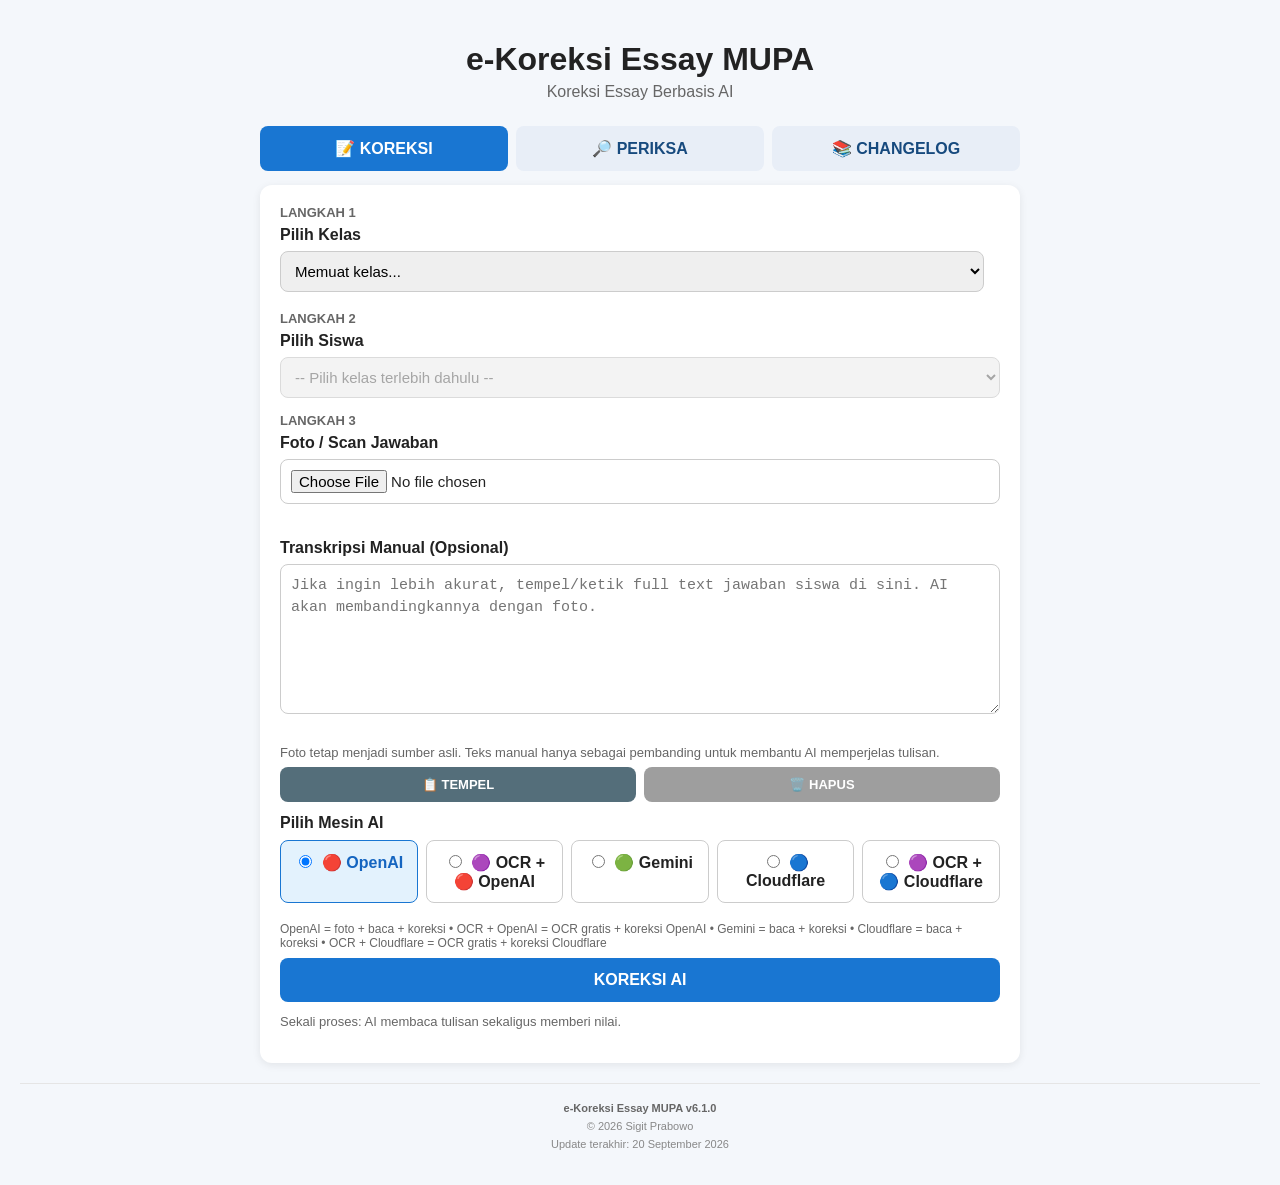
<file: aiessay/index.html>
<!DOCTYPE html>
<html>
<head>
  <base target="_top">
  <meta name="viewport" content="width=device-width, initial-scale=1">
  <title>e-Koreksi Essay MUPA</title>
  <style>
    * { box-sizing: border-box; }
    body { margin:0; padding:20px; background:#f4f7fb; font-family:Arial,sans-serif; color:#222; }
    .container { max-width:760px; margin:auto; }
    h1 { text-align:center; margin-bottom:5px; }
    .subtitle { text-align:center; color:#666; margin-bottom:25px; }
    .card { background:#fff; padding:20px; border-radius:12px; margin-bottom:20px; box-shadow:0 2px 8px rgba(0,0,0,.08); }
    label { display:block; font-weight:bold; margin-bottom:7px; }
    select,input[type="file"],input[type="number"],textarea { width:100%; padding:10px; border:1px solid #ccc; border-radius:8px; margin-bottom:15px; font-size:15px; }
    textarea { line-height:1.45; resize:vertical; -webkit-user-select:text; user-select:text; -webkit-touch-callout:default; }
    .edit-tools { display:flex; gap:6px; margin:-8px 0 12px; }
    .edit-tools button { width:auto; flex:0 0 auto; padding:7px 10px; margin:0; font-size:12px; background:#eef3f8; color:#345; border:1px solid #ccd6e0; }
    .edit-tools button:active { transform:scale(.98); }
    .answer-box { min-height:150px; max-height:220px; overflow-y:auto; resize:vertical; }
    .reason-box { min-height:90px; max-height:150px; overflow-y:auto; resize:vertical; }
    .note-box { min-height:55px; max-height:90px; overflow-y:auto; resize:vertical; }
    textarea[readonly], input[readonly] { background:#f5f5f5; color:#333; }
    button { width:100%; padding:13px; border:0; border-radius:8px; font-size:16px; font-weight:bold; cursor:pointer; margin-top:8px; }
    .btn-koreksi { background:#1976d2; color:#fff; }
    .btn-edit { background:#ef6c00; color:#fff; }
    .btn-ulang { background:#6a1b9a; color:#fff; }
    .btn-simpan { background:#2e7d32; color:#fff; }
    .btn-reset { background:#777; color:#fff; }
    button:disabled { opacity:.5; cursor:not-allowed; }
    .loading { display:none; text-align:center; padding:15px; color:#1976d2; font-weight:bold; }
    .process-timer { margin-top:5px; font-size:13px; font-weight:normal; color:#555; }
    .saved-process { display:none; background:#eef6ff; border:1px solid #cfe3ff; color:#155a9c; padding:14px; border-radius:10px; margin:12px 0 16px; text-align:center; font-weight:bold; }
    .saved-process .process-timer { color:#555; }
    .saved-progress-bar { height:7px; background:#dbeafe; border-radius:10px; overflow:hidden; margin-top:10px; }
    .saved-progress-bar span { display:block; width:45%; height:100%; background:#1976d2; border-radius:10px; animation:savedProgress 1.2s ease-in-out infinite; }
    .saved-ai-provider { display:grid; grid-template-columns:repeat(5,1fr); gap:8px; margin:8px 0 12px; }
    .saved-ai-option { display:flex; align-items:center; justify-content:center; text-align:center; padding:10px 7px; border:2px solid #ddd; border-radius:9px; background:#fff; cursor:pointer; font-size:13px; line-height:1.25; }
    .saved-ai-option.selected { border-color:#6a1b9a; background:#f3e5f5; }
    .saved-ai-option input { margin-right:5px; }
    .saved-provider-info { font-size:12px; color:#666; margin-bottom:10px; }
    .saved-message { display:none; padding:12px; border-radius:8px; margin:10px 0; font-weight:bold; }
    .saved-message.success { background:#e8f5e9; color:#2e7d32; }
    .saved-message.error { background:#ffebee; color:#c62828; }
    @media(max-width:700px){ .saved-ai-provider { grid-template-columns:1fr 1fr; } }
    @keyframes savedProgress { 0%{transform:translateX(-120%)} 100%{transform:translateX(250%)} }
    .error { display:none; background:#ffebee; color:#c62828; padding:12px; border-radius:8px; margin-bottom:15px; }
    .success { display:none; background:#e8f5e9; color:#2e7d32; padding:12px; border-radius:8px; margin-bottom:15px; }
    .student-info { background:#f5f5f5; padding:12px; border-radius:8px; margin-bottom:15px; }
    .question { border:1px solid #ddd; border-radius:10px; padding:15px; margin-bottom:15px; background:#fafafa; }
    .question h3 { margin-top:0; margin-bottom:12px; }
    .section-title { font-size:13px; color:#666; margin-bottom:6px; font-weight:bold; }
    .reason { background:#fff; border-left:4px solid #6a1b9a; padding:10px; margin-bottom:12px; }
    .reason-label { font-weight:bold; display:block; margin-bottom:5px; }
    .score-row { display:grid; grid-template-columns:1fr 120px; gap:10px; align-items:center; margin-bottom:10px; }
    .score-label { font-weight:bold; }
    .total { font-size:25px; font-weight:bold; text-align:center; padding:15px; background:#e3f2fd; border-radius:10px; margin:15px 0; }
    .hidden { display:none; }
    .preview-img { max-width:100%; max-height:400px; display:block; margin:10px auto; border-radius:8px; }    
    .hint {color:#666; font-size:13px; margin-top:10px; margin-bottom:12px; line-height:1.5; display:block;}
    .class-row { display:grid; grid-template-columns:1fr auto; gap:8px; align-items:end; }
    .class-count { font-size:12px; color:#666; padding:0 4px 16px; white-space:nowrap; }
    .student-select-wrap { margin-top:4px; }
    .actions { display:grid; grid-template-columns:1fr 1fr 1fr; gap:8px; position:sticky; bottom:10px; z-index:10; background:#fff; padding-top:8px; }
    .actions button { margin-top:0; }
    .edit-actions { display:grid; grid-template-columns:1fr 1fr; gap:8px; }
    .badge { display:inline-block; padding:5px 9px; border-radius:20px; background:#e3f2fd; color:#1565c0; font-size:12px; font-weight:bold; margin-bottom:10px; }
    .score-breakdown { font-size:12px; color:#666; margin:-4px 0 12px; background:#f7f7f7; padding:7px 9px; border-radius:7px; }
    .similarity-box { display:none; background:#fff8e1; border-left:4px solid #f9a825; padding:12px; border-radius:8px; margin-top:12px; }
    .similarity-box strong { color:#8a5a00; }
    .result-status { background:#e8f5e9; color:#2e7d32; border:1px solid #c8e6c9; padding:11px 12px; border-radius:8px; margin:12px 0 10px; font-weight:bold; font-size:14px; }
    .result-status small { display:block; font-weight:normal; margin-top:3px; color:#477a4b; }
    .top-nav { display:grid; grid-template-columns:1fr 1fr; gap:8px; margin-bottom:14px; }
    .top-nav button { margin-top:0; background:#e8eef7; color:#174a7e; }
    .top-nav button.active { background:#1976d2; color:#fff; }
    .saved-actions { display:grid; grid-template-columns:1fr 1fr 1fr; gap:8px; margin-top:12px; }
    .btn-check { background:#1565c0; color:#fff; }
    .btn-changelog { background:#546e7a; color:#fff; }
    .changelog-item { border-left:4px solid #1976d2; padding:12px 14px; margin-bottom:12px; background:#fafafa; border-radius:8px; }
    .changelog-item .ver { font-weight:bold; color:#1565c0; }
    .feature-list { margin:8px 0 0 18px; padding:0; line-height:1.6; }
    .saved-edit-note { background:#fff8e1; border-left:4px solid #f9a825; padding:11px 12px; border-radius:8px; margin:10px 0; font-size:13px; }
    @media (max-width:600px) { .saved-actions { grid-template-columns:1fr; } }
    .viewer-question { border:1px solid #ddd; border-radius:10px; padding:15px; margin-bottom:15px; background:#fafafa; }
    .viewer-answer { white-space:pre-wrap; background:#fff; border:1px solid #e0e0e0; border-radius:8px; padding:11px; max-height:220px; overflow-y:auto; line-height:1.5; }
    .viewer-reason { white-space:pre-wrap; background:#fff; border-left:4px solid #6a1b9a; padding:10px; border-radius:7px; margin-top:10px; }
    .viewer-score { font-weight:bold; font-size:18px; margin:8px 0; }
    .viewer-sim { background:#fff8e1; border-left:4px solid #f9a825; padding:12px; border-radius:8px; margin-top:12px; }
    .empty-result { background:#fff8e1; color:#795548; padding:12px; border-radius:8px; }
    .ai-provider { display:grid; grid-template-columns:repeat(5,1fr); gap:8px; margin:8px 0 12px; }
    .ai-option { border:1px solid #ccc; border-radius:8px; padding:11px 8px; text-align:center; cursor:pointer; background:#fff; font-weight:bold; }
    .ai-option input { margin-right:5px; }
    .ai-option.selected { border-color:#1976d2; background:#e3f2fd; color:#1565c0; }
    .provider-info { margin-top:8px; font-size:12px; color:#666; }
    .manual-box { min-height:150px; max-height:280px; overflow-y:auto; resize:vertical; }
    .manual-tools { display:grid; grid-template-columns:1fr 1fr; gap:8px; margin-top:-8px; margin-bottom:12px; }
    .manual-tools button { margin-top:0; padding:10px; font-size:13px; }
    .btn-paste { background:#546e7a; color:#fff; }
    .btn-clear-manual { background:#9e9e9e; color:#fff; }
    .project-footer { text-align:center; color:#888; font-size:11px; line-height:1.6; padding:16px 8px 8px; margin:10px 0 4px; border-top:1px solid #e5e5e5; }
    .project-footer .app-version { font-weight:bold; color:#666; }
    @media (max-width:600px) {
      body { padding:8px; font-size:14px; }
      h1 { font-size:23px; }
      .subtitle { margin-bottom:16px; }
      .card { padding:14px; margin-bottom:14px; }
      .question { padding:12px; margin-bottom:12px; }
      .question h3 { font-size:17px; }
      .answer-box { min-height:120px; max-height:170px; }
      .reason-box { min-height:75px; max-height:120px; }
      .note-box { min-height:48px; max-height:70px; }
      .score-row { grid-template-columns:1fr 100px; }
      .class-row { grid-template-columns:1fr; gap:0; }
      .class-count { padding:0; margin-top:-8px; margin-bottom:10px; }
      .actions { grid-template-columns:repeat(3,1fr); gap:6px; }
      .actions button { padding:11px 6px; font-size:13px; }
      .edit-actions { grid-template-columns:1fr; }
      .ai-provider { grid-template-columns:1fr 1fr; }
    }
  </style>
</head>
<body>
<div class="container">
  <h1>e-Koreksi Essay MUPA</h1>
  <div class="subtitle">Koreksi Essay Berbasis AI</div>

  <div class="top-nav" style="grid-template-columns:1fr 1fr 1fr;">
    <button id="navKoreksi" class="active" onclick="showPage('koreksi')">📝 KOREKSI</button>
    <button id="navHasil" onclick="showPage('hasil')">🔎 PERIKSA</button>
    <button id="navChangelog" onclick="showPage('changelog')">📚 CHANGELOG</button>
  </div>

  <div id="pageKoreksi">
  <div class="card">
    <div class="section-title">LANGKAH 1</div>
    <label>Pilih Kelas</label>
    <div class="class-row">
      <select id="classSelect"><option value="">Memuat kelas...</option></select>
      <div id="classCount" class="class-count"></div>
    </div>

    <div class="student-select-wrap">
      <div class="section-title">LANGKAH 2</div>
      <label>Pilih Siswa</label>
      <select id="studentSelect" disabled><option value="">-- Pilih kelas terlebih dahulu --</option></select>
    </div>

    <div class="section-title">LANGKAH 3</div>
    <label>Foto / Scan Jawaban</label>
    <input type="file" id="imageInput" accept="image/*" capture="environment">
    <img id="imagePreview" class="preview-img hidden">

    <label>Transkripsi Manual (Opsional)</label>
    <textarea id="manualText" class="manual-box" placeholder="Jika ingin lebih akurat, tempel/ketik full text jawaban siswa di sini. AI akan membandingkannya dengan foto."></textarea>
    <div class="hint">Foto tetap menjadi sumber asli. Teks manual hanya sebagai pembanding untuk membantu AI memperjelas tulisan.</div>
    <div class="manual-tools">
      <button type="button" class="btn-paste" onclick="tempelManualText()">📋 TEMPEL</button>
      <button type="button" class="btn-clear-manual" onclick="hapusManualText()">🗑️ HAPUS</button>
    </div>

    <label>Pilih Mesin AI</label>
    <div class="ai-provider">
      <label class="ai-option selected" id="optOpenAI"><input type="radio" name="aiProvider" value="OPENAI" checked> 🔴 OpenAI</label>
      <label class="ai-option" id="optOCRSpaceOpenAI"><input type="radio" name="aiProvider" value="OCRSPACE_OPENAI"> 🟣 OCR + 🔴 OpenAI</label>
      <label class="ai-option" id="optGemini"><input type="radio" name="aiProvider" value="GEMINI"> 🟢 Gemini</label>
      <label class="ai-option" id="optCloudflare"><input type="radio" name="aiProvider" value="CLOUDFLARE"> 🔵 Cloudflare</label>
      <label class="ai-option" id="optOCRSpaceCloudflare"><input type="radio" name="aiProvider" value="OCRSPACE_CLOUDFLARE"> 🟣 OCR + 🔵 Cloudflare</label>
    </div>
    <div class="provider-info">OpenAI = foto + baca + koreksi • OCR + OpenAI = OCR gratis + koreksi OpenAI • Gemini = baca + koreksi • Cloudflare = baca + koreksi • OCR + Cloudflare = OCR gratis + koreksi Cloudflare</div>

    <button class="btn-koreksi" id="btnKoreksi" onclick="koreksiAI()">KOREKSI AI</button>
    <div class="hint">Sekali proses: AI membaca tulisan sekaligus memberi nilai.</div>
  </div>

  <div id="loading" class="loading">
    <div>⏳ AI sedang membaca dan mengoreksi...</div>
    <div id="processTimer" class="process-timer">Waktu proses: 00:00</div>
  </div>
  <div id="error" class="error"></div>
  <div id="success" class="success"></div>
  <div id="similarityBox" class="similarity-box"></div>

  <div id="resultCard" class="card hidden">
    <div class="section-title">HASIL KOREKSI AI</div>
    <h2>Hasil Baca & Nilai</h2>
    <div id="studentInfo" class="student-info"></div>
    <div class="badge" id="modeBadge">Hasil AI — belum diedit</div>
    <div id="aiInfo" class="provider-info"></div>

    <div class="hint">Jika bacaan AI kurang tepat, tekan <b>EDIT</b>. Di HP kamu juga bisa gunakan tombol <b>📥 TEMPEL</b> untuk memasukkan teks dari clipboard. Setelah diperbaiki, tekan <b>KOREKSI ULANG</b>. Koreksi ulang hanya mengirim teks, bukan foto.</div>

    <div class="question">
      <h3>Q1 / 35</h3>
      <label>Jawaban hasil baca AI</label>
      <textarea id="jawaban1" class="answer-box" readonly></textarea>
      <div class="edit-tools">
        <button type="button" onclick="copyText('jawaban1')">📋 SALIN</button>
        <button type="button" onclick="pasteText('jawaban1')">📥 TEMPEL</button>
      </div>
      <div class="score-row">
        <div class="score-label">Nilai Q1</div>
        <input type="number" id="s1" min="0" max="35" readonly onchange="hitungTotal()">
        <div id="break1" class="score-breakdown">Rubrik: a 0/10 • b 0/10 • c 0/15</div>
      </div>
      <div class="reason">
        <span class="reason-label">Alasan</span>
        <textarea id="alasan1" class="reason-box" readonly></textarea>
      </div>
      <label>Catatan singkat</label>
      <textarea id="catatan1" class="note-box" placeholder="Maksimal 7 kata" readonly></textarea>
    </div>

    <div class="question">
      <h3>Q2 / 35</h3>
      <label>Jawaban hasil baca AI</label>
      <textarea id="jawaban2" class="answer-box" readonly></textarea>
      <div class="edit-tools">
        <button type="button" onclick="copyText('jawaban2')">📋 SALIN</button>
        <button type="button" onclick="pasteText('jawaban2')">📥 TEMPEL</button>
      </div>
      <div class="score-row">
        <div class="score-label">Nilai Q2</div>
        <input type="number" id="s2" min="0" max="35" readonly onchange="hitungTotal()">
        <div id="break2" class="score-breakdown">Rubrik: a 0/10 • b 0/15 • c 0/10</div>
      </div>
      <div class="reason">
        <span class="reason-label">Alasan</span>
        <textarea id="alasan2" class="reason-box" readonly></textarea>
      </div>
      <label>Catatan singkat</label>
      <textarea id="catatan2" class="note-box" placeholder="Maksimal 7 kata" readonly></textarea>
    </div>

    <div class="question">
      <h3>Q3 / 30</h3>
      <label>Jawaban hasil baca AI</label>
      <textarea id="jawaban3" class="answer-box" readonly></textarea>
      <div class="edit-tools">
        <button type="button" onclick="copyText('jawaban3')">📋 SALIN</button>
        <button type="button" onclick="pasteText('jawaban3')">📥 TEMPEL</button>
      </div>
      <div class="score-row">
        <div class="score-label">Nilai Q3</div>
        <input type="number" id="s3" min="0" max="30" readonly onchange="hitungTotal()">
        <div id="break3" class="score-breakdown">Rubrik: a 0/10 • b 0/10 • c 0/10</div>
      </div>
      <div class="reason">
        <span class="reason-label">Alasan</span>
        <textarea id="alasan3" class="reason-box" readonly></textarea>
      </div>
      <label>Catatan singkat</label>
      <textarea id="catatan3" class="note-box" placeholder="Maksimal 7 kata" readonly></textarea>
    </div>

    <div id="total" class="total">TOTAL: 0 / 100</div>

    <div id="resultStatus" class="result-status hidden">✅ KOREKSI AI BERHASIL<small>Silakan periksa hasil sebelum disimpan.</small></div>

    <div class="actions">
      <button class="btn-edit" id="btnEdit" onclick="modeEdit()">✏️ EDIT</button>
      <button class="btn-ulang" id="btnUlang" onclick="koreksiUlang()">🔄 ULANGI</button>
      <button class="btn-simpan" id="btnSimpan" onclick="simpan()">💾 SIMPAN</button>
    </div>

    <button class="btn-reset" onclick="resetForm()">KOREKSI SISWA BERIKUTNYA</button>
  </div>
</div>

  </div>

  <div id="pageHasil" class="hidden">
    <div class="card">
      <div class="section-title">PEMERIKSAAN HASIL TERSIMPAN</div>
      <h2>🔎 Periksa & Edit Hasil</h2>
      <label>Pilih Kelas</label>
      <select id="viewClassSelect"><option value="">-- Pilih Kelas --</option></select>
      <label>Pilih Siswa</label>
      <select id="viewStudentSelect" disabled><option value="">-- Pilih kelas terlebih dahulu --</option></select>
      <div id="viewLoading" class="loading">⏳ Memuat hasil...</div>
      <div id="viewEmpty" class="empty-result hidden">Belum ada hasil tersimpan untuk siswa ini.</div>
      <div id="viewResult" class="hidden">
        <div id="viewStudentInfo" class="student-info"></div>
        <div class="saved-edit-note">📌 <b>Mode laptop:</b> periksa hasil AI, edit teks/transkripsi jika OCR salah, lalu pilih mesin AI di bawah. Setelah itu bisa <b>🔄 AI ULANGI</b> atau <b>💾 SIMPAN PERUBAHAN</b>. Foto asli tetap menjadi sumber pembanding.</div>
        <label>Pilih Mesin AI untuk AI Ulangi</label>
        <div class="saved-ai-provider">
          <label class="saved-ai-option selected" id="savedOptOpenAI"><input type="radio" name="savedAiProvider" value="OPENAI" checked> 🔴 OpenAI</label>
          <label class="saved-ai-option" id="savedOptOCRSpaceOpenAI"><input type="radio" name="savedAiProvider" value="OCRSPACE_OPENAI"> 🟣 OCR + 🔴 OpenAI</label>
          <label class="saved-ai-option" id="savedOptGemini"><input type="radio" name="savedAiProvider" value="GEMINI"> 🟢 Gemini</label>
          <label class="saved-ai-option" id="savedOptCloudflare"><input type="radio" name="savedAiProvider" value="CLOUDFLARE"> 🔵 Cloudflare</label>
          <label class="saved-ai-option" id="savedOptOCRSpaceCloudflare"><input type="radio" name="savedAiProvider" value="OCRSPACE_CLOUDFLARE"> 🟣 OCR + 🔵 Cloudflare</label>
        </div>
        <div class="saved-provider-info">OpenAI = foto + baca + koreksi • OCR + OpenAI = OCR gratis + koreksi OpenAI • Gemini = baca + koreksi • Cloudflare = baca + koreksi • OCR + Cloudflare = OCR gratis + koreksi Cloudflare</div>
        <div id="savedMessageSuccess" class="saved-message success"></div>
        <div id="savedMessageError" class="saved-message error"></div>
        <div id="savedProcess" class="saved-process">⏳ AI sedang memproses ulang...<div id="savedProcessText">Membaca foto asli dan teks yang sudah diperiksa...</div><div id="savedProcessTimer" class="process-timer">Waktu proses: 00:00</div><div class="saved-progress-bar"><span></span></div></div>
        <div id="viewPhotoWrap" class="viewer-question hidden">
          <h3>📷 Foto Jawaban Asli</h3>
          <img id="viewPhoto" class="preview-img" alt="Foto jawaban">
          <a id="viewPhotoLink" target="_blank" rel="noopener">Buka foto di Drive</a>
        </div>
        <div class="question">
          <h3>Q1 / 35</h3>
          <label>Transkripsi / Jawaban</label>
          <textarea id="viewJawaban1" class="answer-box" readonly></textarea>
          <div class="score-row"><div class="score-label">Nilai Q1</div><input type="number" id="viewS1" min="0" max="35" readonly></div>
          <label>Alasan</label><textarea id="viewAlasan1" class="reason-box" readonly></textarea>
          <label>Catatan</label><textarea id="viewCatatan1" class="note-box" readonly></textarea>
        </div>
        <div class="question">
          <h3>Q2 / 35</h3>
          <label>Transkripsi / Jawaban</label>
          <textarea id="viewJawaban2" class="answer-box" readonly></textarea>
          <div class="score-row"><div class="score-label">Nilai Q2</div><input type="number" id="viewS2" min="0" max="35" readonly></div>
          <label>Alasan</label><textarea id="viewAlasan2" class="reason-box" readonly></textarea>
          <label>Catatan</label><textarea id="viewCatatan2" class="note-box" readonly></textarea>
        </div>
        <div class="question">
          <h3>Q3 / 30</h3>
          <label>Transkripsi / Jawaban</label>
          <textarea id="viewJawaban3" class="answer-box" readonly></textarea>
          <div class="score-row"><div class="score-label">Nilai Q3</div><input type="number" id="viewS3" min="0" max="30" readonly></div>
          <label>Alasan</label><textarea id="viewAlasan3" class="reason-box" readonly></textarea>
          <label>Catatan</label><textarea id="viewCatatan3" class="note-box" readonly></textarea>
        </div>
        <div id="viewTotal" class="total">TOTAL: 0 / 100</div>
        <div id="viewMeta" class="hint" style="text-align:center;"></div>
        <div id="viewSimilarity" class="viewer-sim hidden"></div>
        <div class="saved-actions">
          <button class="btn-edit" id="btnViewEdit" onclick="modeEditSaved()">✏️ EDIT TEKS/NILAI</button>
          <button class="btn-ulang" id="btnViewRedo" onclick="koreksiUlangSavedUI()">🔄 AI ULANGI</button>
          <button class="btn-simpan" id="btnViewSave" onclick="simpanSavedUI()">💾 SIMPAN</button>
        </div>
      </div>
    </div>
  </div>

  <div id="pageChangelog" class="hidden">
    <div class="card">
      <div class="section-title">RIWAYAT PEMBARUAN</div>
      <h2>📚 Changelog & Fitur</h2>
      <div class="changelog-item">
        <div class="ver">v6.1.0 — 20 September 2026</div>
        <ul class="feature-list">
          <li>Tab <b>🔎 Periksa</b> untuk mengecek hasil siswa yang sudah tersimpan dari laptop.</li>
          <li>Transkripsi hasil AI/OCR dapat diedit sebelum disimpan ulang.</li>
          <li>Tersedia <b>🔄 AI Ulangi</b> menggunakan foto asli + teks yang sudah diperiksa.</li>
          <li>Perubahan hasil tersimpan dapat disimpan kembali tanpa membuat foto baru.</li>
          <li>Tab <b>📚 Changelog</b> untuk melihat riwayat pembaruan dan fitur.</li>
          <li>Alur kerja dipisahkan: HP untuk foto/koreksi cepat, laptop untuk pemeriksaan dan finalisasi.</li>
        </ul>
      </div>
      <div class="changelog-item">
        <div class="ver">v6.0.0 — 20 September 2026</div>
        <ul class="feature-list">
          <li>5 pilihan mesin: OpenAI, OCR + OpenAI, Gemini, Cloudflare, dan OCR + Cloudflare.</li>
          <li>Foto jawaban menjadi sumber utama, dengan opsi teks pembanding manual.</li>
          <li>Penilaian Q1/Q2/Q3 memakai subrubrik dan total 100.</li>
          <li>Hasil koreksi dan foto disimpan ke Google Sheets/Drive.</li>
          <li>Deteksi kemiripan jawaban untuk pemeriksaan lanjutan.</li>
          <li>Tampilan responsif untuk HP dan desktop.</li>
        </ul>
      </div>
      <div class="changelog-item">
        <div class="ver">Catatan penggunaan</div>
        <ul class="feature-list">
          <li><b>Foto asli</b> tetap dipertahankan sebagai sumber pemeriksaan.</li>
          <li><b>Edit teks</b> digunakan untuk memperbaiki hasil baca/OCR yang keliru.</li>
          <li><b>AI Ulangi</b> dapat dipakai bila hasil awal terasa aneh atau kurang sesuai.</li>
          <li><b>Edit manual</b> tetap tersedia untuk keputusan akhir guru.</li>
        </ul>
      </div>
    </div>
  </div>

<footer class="project-footer">
  <div class="app-version">e-Koreksi Essay MUPA v6.1.0</div>
  <div>© 2026 Sigit Prabowo</div>
  <div>Update terakhir: 20 September 2026</div>
</footer>

<script>
let students = [];
let currentPayload = null;
let currentResult = null;
let editMode = false;
let saved = false;
let savedCurrent = null;
let savedEditMode = false;
let processTimer = null;
let processStartMs = 0;
let savedProgressTimer = null;
let savedProgressStage = 0;


function showPage(page) {
  const isK = page === 'koreksi';
  const isH = page === 'hasil';
  document.getElementById('pageKoreksi').classList.toggle('hidden', !isK);
  document.getElementById('pageHasil').classList.toggle('hidden', !isH);
  document.getElementById('pageChangelog').classList.toggle('hidden', page !== 'changelog');
  document.getElementById('navKoreksi').classList.toggle('active', isK);
  document.getElementById('navHasil').classList.toggle('active', isH);
  document.getElementById('navChangelog').classList.toggle('active', page === 'changelog');
  if (isH) loadViewClasses();
}


function loadViewClasses() {
  google.script.run.withSuccessHandler(function(data){
    const s=document.getElementById('viewClassSelect');
    const current=s.value;
    s.innerHTML='<option value="">-- Pilih Kelas --</option>';
    (data||[]).forEach(function(k){ const o=document.createElement('option'); o.value=k; o.textContent=k; s.appendChild(o); });
    if(current) s.value=current;
  }).withFailureHandler(function(err){showError(err.message||err);}).getClasses();
}

document.getElementById('viewClassSelect').addEventListener('change', function(){
  const cls=this.value, s=document.getElementById('viewStudentSelect');
  clearViewResult();
  if(!cls){ s.disabled=true; s.innerHTML='<option value="">-- Pilih kelas terlebih dahulu --</option>'; return; }
  s.disabled=true; s.innerHTML='<option value="">Memuat siswa...</option>';
  google.script.run.withSuccessHandler(function(data){
    s.innerHTML='<option value="">-- Pilih Siswa --</option>';
    (data||[]).forEach(function(x){ const o=document.createElement('option'); o.value=x.no; o.textContent=x.no+' - '+x.nama; s.appendChild(o); });
    s.disabled=false;
  }).withFailureHandler(function(err){showError(err.message||err);}).getStudentsByClass(cls);
});

document.getElementById('viewStudentSelect').addEventListener('change', function(){
  clearViewResult();
  if(this.value) loadSavedResult(this.value);
});

function clearViewResult(){
  clearSavedMessages();
  savedCurrent=null; savedEditMode=false;
  document.getElementById('viewResult').classList.add('hidden');
  document.getElementById('viewEmpty').classList.add('hidden');
  document.getElementById('viewPhotoWrap').classList.add('hidden');
  document.getElementById('viewSimilarity').classList.add('hidden');
}
function loadSavedResult(no){
  document.getElementById('viewLoading').style.display='block';
  google.script.run.withSuccessHandler(function(data){
    document.getElementById('viewLoading').style.display='none';
    if(!data || !data.found){ document.getElementById('viewEmpty').classList.remove('hidden'); return; }
    savedCurrent = data;
    savedEditMode = false;
    renderSavedResult(data);
  }).withFailureHandler(function(err){ document.getElementById('viewLoading').style.display='none'; showError(err.message||err); }).getSavedResult(no);
}

function renderSavedResult(data){
  const s=data.student, r=data.result;
  document.getElementById('viewStudentInfo').innerHTML='<b>'+escapeHtml(s.nama)+'</b><br>'+escapeHtml(s.kelas)+'<br>No Peserta: '+escapeHtml(s.no)+'<br>NIS: '+escapeHtml(s.nis||'-')+'<br>Status: '+escapeHtml(r.status||'-');
  const photo=document.getElementById('viewPhoto'), wrap=document.getElementById('viewPhotoWrap'), link=document.getElementById('viewPhotoLink');
  if(r.idFile){ photo.src='https://drive.google.com/thumbnail?id='+encodeURIComponent(r.idFile)+'&sz=w1200'; link.href=r.linkFoto||('https://drive.google.com/file/d/'+encodeURIComponent(r.idFile)+'/view'); wrap.classList.remove('hidden'); }
  else if(r.linkFoto){ photo.src=r.linkFoto; link.href=r.linkFoto; wrap.classList.remove('hidden'); }
  else { wrap.classList.add('hidden'); }
  setValue('viewJawaban1',r.jawaban1); setValue('viewJawaban2',r.jawaban2); setValue('viewJawaban3',r.jawaban3);
  setValue('viewS1',r.s1); setValue('viewS2',r.s2); setValue('viewS3',r.s3);
  setValue('viewAlasan1',r.alasan1); setValue('viewAlasan2',r.alasan2); setValue('viewAlasan3',r.alasan3);
  setValue('viewCatatan1',r.catatan1); setValue('viewCatatan2',r.catatan2); setValue('viewCatatan3',r.catatan3);
  setViewReadOnly(!savedEditMode);
  document.getElementById('viewTotal').textContent='TOTAL: '+((Number(r.s1)||0)+(Number(r.s2)||0)+(Number(r.s3)||0))+' / 100';
  document.getElementById('viewMeta').innerHTML='🤖 '+escapeHtml(r.provider||'-')+' • ⏱️ '+escapeHtml(r.processTime||0)+' detik';
  setSavedProvider(r.provider||'OPENAI');
  const sim=document.getElementById('viewSimilarity');
  if(data.similarity && data.similarity.length){
    let h='<b>⚠️ Jawaban sangat mirip</b><br><small>Ini hanya tanda untuk diperiksa, bukan otomatis berarti mencontek.</small><ul style="margin:8px 0 0 18px;padding:0;">';
    data.similarity.forEach(function(x){h+='<li>'+escapeHtml(x.nama2)+' ('+escapeHtml(x.kelas2)+') — '+escapeHtml(x.soal)+' <b>'+escapeHtml(x.score)+'</b> — '+escapeHtml(x.status)+'</li>';});
    h+='</ul>'; sim.innerHTML=h; sim.classList.remove('hidden');
  } else sim.classList.add('hidden');
  document.getElementById('viewResult').classList.remove('hidden');
}

function setViewReadOnly(ro){
  ['viewJawaban1','viewJawaban2','viewJawaban3','viewS1','viewS2','viewS3','viewAlasan1','viewAlasan2','viewAlasan3','viewCatatan1','viewCatatan2','viewCatatan3'].forEach(function(id){document.getElementById(id).readOnly=ro;});
  // Mode baca: hanya tombol EDIT yang aktif.
  // Mode edit: tombol AI ULANGI dan SIMPAN yang aktif.
  document.getElementById('btnViewEdit').disabled = !ro;
  document.getElementById('btnViewRedo').disabled = ro;
  document.getElementById('btnViewSave').disabled = ro;
}

function modeEditSaved(){
  if(!savedCurrent) return;
  savedEditMode=true;
  setViewReadOnly(false);
  document.getElementById('btnViewEdit').textContent='✏️ SEDANG EDIT';
  document.getElementById('viewJawaban1').focus();
}

function getSavedJawabanUI(){
  return {jawaban1:document.getElementById('viewJawaban1').value.trim(),jawaban2:document.getElementById('viewJawaban2').value.trim(),jawaban3:document.getElementById('viewJawaban3').value.trim()};
}

function getSavedResultUI(){
  const r=savedCurrent.result||{};
  return {
    s1:Number(document.getElementById('viewS1').value)||0,s2:Number(document.getElementById('viewS2').value)||0,s3:Number(document.getElementById('viewS3').value)||0,
    alasan1:document.getElementById('viewAlasan1').value.trim(),alasan2:document.getElementById('viewAlasan2').value.trim(),alasan3:document.getElementById('viewAlasan3').value.trim(),
    catatan1:document.getElementById('viewCatatan1').value.trim(),catatan2:document.getElementById('viewCatatan2').value.trim(),catatan3:document.getElementById('viewCatatan3').value.trim(),
    q1a:r.q1a||0,q1b:r.q1b||0,q1c:r.q1c||0,q2a:r.q2a||0,q2b:r.q2b||0,q2c:r.q2c||0,q3a:r.q3a||0,q3b:r.q3b||0,q3c:r.q3c||0,
    status:'EDIT MANUAL',provider:r.provider||'OPENAI',neurons:r.neurons||0,processTime:r.processTime||0
  };
}

function startSavedProgress(){
  const box=document.getElementById('savedProcess');
  const text=document.getElementById('savedProcessText');
  if(box) box.style.display='block';
  savedProgressStage=0;
  const stages=[
    'Membaca foto asli dan teks yang sudah diperiksa...',
    'AI sedang membandingkan hasil baca dengan foto asli...',
    'AI sedang menilai jawaban berdasarkan rubrik...',
    'AI sedang menyusun hasil koreksi...'
  ];
  if(text) text.textContent=stages[0];
  if(savedProgressTimer) clearInterval(savedProgressTimer);
  savedProgressTimer=setInterval(function(){
    savedProgressStage=(savedProgressStage+1)%stages.length;
    if(text) text.textContent=stages[savedProgressStage];
  },2200);
  const timer=document.getElementById('savedProcessTimer');
  if(timer) timer.textContent='Waktu proses: 00:00';
}

function stopSavedProgress(serverSeconds){
  if(savedProgressTimer){clearInterval(savedProgressTimer);savedProgressTimer=null;}
  const box=document.getElementById('savedProcess');
  if(box) box.style.display='none';
  const timer=document.getElementById('savedProcessTimer');
  if(timer && serverSeconds!=null && Number(serverSeconds)>0){
    timer.textContent='Waktu proses: '+Number(serverSeconds).toFixed(1)+' detik';
  }
}

function setSavedBusy(show){
  document.getElementById('btnViewEdit').disabled=show;
  document.getElementById('btnViewRedo').disabled=show;
  document.getElementById('btnViewSave').disabled=show;
}

function clearSavedMessages(){
  const ok=document.getElementById('savedMessageSuccess');
  const er=document.getElementById('savedMessageError');
  if(ok){ok.style.display='none';ok.textContent='';}
  if(er){er.style.display='none';er.textContent='';}
}
function showSavedSuccess(message){
  const el=document.getElementById('savedMessageSuccess');
  if(el){el.textContent='✅ '+message;el.style.display='block';}
}
function showSavedError(message){
  const el=document.getElementById('savedMessageError');
  if(el){el.textContent='❌ '+message;el.style.display='block';}
}
function getSavedProvider(){
  return (document.querySelector('input[name="savedAiProvider"]:checked')||{}).value || (savedCurrent&&savedCurrent.result&&savedCurrent.result.provider) || 'OPENAI';
}
function setSavedProvider(provider){
  provider=String(provider||'OPENAI').toUpperCase();
  const radio=document.querySelector('input[name="savedAiProvider"][value="'+provider+'"]');
  if(radio) radio.checked=true;
  ['OpenAI','OCRSpaceOpenAI','Gemini','Cloudflare','OCRSpaceCloudflare'].forEach(function(x){
    const el=document.getElementById('savedOpt'+x); if(el) el.classList.remove('selected');
  });
  const map={OPENAI:'savedOptOpenAI',OCRSPACE_OPENAI:'savedOptOCRSpaceOpenAI',GEMINI:'savedOptGemini',CLOUDFLARE:'savedOptCloudflare',OCRSPACE_CLOUDFLARE:'savedOptOCRSpaceCloudflare'};
  const selected=document.getElementById(map[provider]||'savedOptOpenAI');
  if(selected) selected.classList.add('selected');
}

function koreksiUlangSavedUI(){
  if(!savedCurrent) return;
  if(!savedEditMode) modeEditSaved();
  const jawaban=getSavedJawabanUI();
  if(!jawaban.jawaban1&&!jawaban.jawaban2&&!jawaban.jawaban3){showSavedError('Transkripsi belum tersedia.');return;}

  clearMessages();
  clearSavedMessages();
  const provider=getSavedProvider();
  showSavedSuccess('AI sedang bekerja dengan mode '+provider+'...');
  setSavedBusy(true);
  startSavedProgress();

  google.script.run
    .withSuccessHandler(function(data){
      stopSavedProgress(data.result&&data.result.processTime);
      setSavedBusy(false);
      savedCurrent.result=data.result;
      savedCurrent.result.idFile=savedCurrent.idFile;
      savedCurrent.result.linkFoto=savedCurrent.result.linkFoto||'';
      setSavedProvider(data.result&&data.result.provider || provider);
      savedEditMode=false;
      renderSavedResult(savedCurrent);
      showSavedSuccess('AI ulangi berhasil. Hasil baru siap diperiksa dan disimpan.');
    })
    .withFailureHandler(function(err){
      stopSavedProgress();
      setSavedBusy(false);
      showSavedError(err.message||err);
    })
    .koreksiUlangTersimpan({
      noPeserta:savedCurrent.student.no,
      jawaban:jawaban,
      provider:provider
    });
}

function simpanSavedUI(){
  if(!savedCurrent) return;
  const result=getSavedResultUI(), jawaban=getSavedJawabanUI();
  if(result.s1<0||result.s1>35||result.s2<0||result.s2>35||result.s3<0||result.s3>30){showError('Nilai melebihi batas rubrik.');return;}
  clearMessages(); setBusy(true);
  google.script.run.withSuccessHandler(function(data){
    setBusy(false); savedCurrent.result=data.result; savedCurrent.result.linkFoto=data.linkFoto; savedCurrent.result.idFile=data.idFile; savedCurrent.similarity=data.similarity||[]; savedEditMode=false; renderSavedResult(savedCurrent); showSuccess('Perubahan hasil berhasil disimpan.');
  }).withFailureHandler(function(err){setBusy(false);showError(err.message||err);})
  .updateSavedGrade({noPeserta:savedCurrent.student.no,jawaban:jawaban,result:result});
}

function loadClasses() {
  google.script.run
    .withSuccessHandler(function(data) {
      const select = document.getElementById('classSelect');
      select.innerHTML = '<option value="">-- Pilih Kelas --</option>';
      (data || []).forEach(function(kelas) {
        const option = document.createElement('option');
        option.value = kelas;
        option.textContent = kelas;
        select.appendChild(option);
      });
    })
    .withFailureHandler(function(err) { showError(err.message || err); })
    .getClasses();
}

function loadStudentsByClass(kelas) {
  const select = document.getElementById('studentSelect');
  const count = document.getElementById('classCount');
  students = [];
  select.disabled = true;
  select.innerHTML = '<option value="">Memuat siswa...</option>';
  count.textContent = '';

  if (!kelas) {
    select.innerHTML = '<option value="">-- Pilih kelas terlebih dahulu --</option>';
    return;
  }

  google.script.run
    .withSuccessHandler(function(data) {
      students = data || [];
      select.innerHTML = '<option value="">-- Pilih Siswa --</option>';
      students.forEach(function(s) {
        const option = document.createElement('option');
        option.value = s.no;
        option.textContent = s.no + ' - ' + s.nama;
        select.appendChild(option);
      });
      select.disabled = false;
      count.textContent = students.length + ' siswa';
    })
    .withFailureHandler(function(err) {
      select.innerHTML = '<option value="">Gagal memuat siswa</option>';
      showError(err.message || err);
    })
    .getStudentsByClass(kelas);
}

function clearForStudentChange() {
  currentPayload = null;
  currentResult = null;
  editMode = false;
  saved = false;
  document.getElementById('imageInput').value = '';
  document.getElementById('manualText').value = '';
  const preview = document.getElementById('imagePreview');
  preview.src = '';
  preview.classList.add('hidden');
  document.getElementById('resultCard').classList.add('hidden');
  document.getElementById('resultStatus').classList.add('hidden');
  document.getElementById('similarityBox').style.display='none';
  document.getElementById('btnSimpan').disabled = false;
  setReadOnly(true);
  clearMessages();
}

document.getElementById('classSelect').addEventListener('change', function() {
  clearForStudentChange();
  loadStudentsByClass(this.value);
});

document.getElementById('studentSelect').addEventListener('change', clearForStudentChange);

document.getElementById('imageInput').addEventListener('change', function() {
  const file = this.files[0];
  const img = document.getElementById('imagePreview');
  if (!file) { img.classList.add('hidden'); return; }
  const reader = new FileReader();
  reader.onload = function(e) { img.src = e.target.result; img.classList.remove('hidden'); };
  reader.readAsDataURL(file);
});


async function compressImageForAI(file) {
  const MAX_BYTES = 1350000; // margin di bawah batas 1.5 MB
  const MAX_SIDE = 1800;

  const original = await fileToDataURL(file);

  if (file.size <= MAX_BYTES && file.type === 'image/jpeg') {
    return original;
  }

  const img = new Image();
  await new Promise((resolve, reject) => {
    img.onload = resolve;
    img.onerror = reject;
    img.src = original;
  });

  let width = img.naturalWidth;
  let height = img.naturalHeight;

  if (Math.max(width, height) > MAX_SIDE) {
    const scale = MAX_SIDE / Math.max(width, height);
    width = Math.round(width * scale);
    height = Math.round(height * scale);
  }

  const canvas = document.createElement('canvas');
  const ctx = canvas.getContext('2d', {alpha:false});
  let quality = 0.72;
  let result = '';

  for (let attempt = 0; attempt < 10; attempt++) {
    canvas.width = width;
    canvas.height = height;
    ctx.fillStyle = '#ffffff';
    ctx.fillRect(0, 0, width, height);
    ctx.drawImage(img, 0, 0, width, height);

    result = canvas.toDataURL('image/jpeg', quality);

    if (dataUrlToBytes_(result) <= MAX_BYTES) return result;

    if (quality > 0.42) {
      quality -= 0.06;
    } else {
      width = Math.round(width * 0.85);
      height = Math.round(height * 0.85);
    }
  }

  return result;
}

function dataUrlToBytes_(dataUrl) {
  const comma = dataUrl.indexOf(',');
  if (comma < 0) return 0;
  return Math.floor((dataUrl.length - comma - 1) * 3 / 4);
}

function fileToDataURL(file) {
  return new Promise((resolve, reject) => {
    const reader = new FileReader();
    reader.onload = () => resolve(reader.result);
    reader.onerror = reject;
    reader.readAsDataURL(file);
  });
}

async function tempelManualText() {
  const el = document.getElementById('manualText');
  try {
    if (navigator.clipboard && navigator.clipboard.readText) {
      const text = await navigator.clipboard.readText();
      if (text) {
        el.value = text;
        el.focus();
        showSuccess('Teks manual berhasil ditempel.');
      } else {
        showError('Clipboard kosong.');
      }
    } else {
      const text = window.prompt('Tempel teks jawaban siswa di sini:');
      if (text !== null) { el.value = text; el.focus(); }
    }
  } catch (err) {
    const text = window.prompt('Akses clipboard ditolak. Tempel teks jawaban siswa di sini:');
    if (text !== null) { el.value = text; el.focus(); }
  }
}

function hapusManualText() {
  document.getElementById('manualText').value = '';
  document.getElementById('manualText').focus();
}

function koreksiAI() {
  clearMessages();
  const noPeserta = document.getElementById('studentSelect').value;
  const file = document.getElementById('imageInput').files[0];

  if (!noPeserta) { showError('Silakan pilih siswa terlebih dahulu.'); return; }
  if (!file) { showError('Silakan pilih atau foto lembar jawaban.'); return; }

  setBusy(true);
  startProcessTimer();

  compressImageForAI(file)
    .then(function(dataUrl) {
      const provider =
        document.querySelector('input[name="aiProvider"]:checked')?.value || 'OPENAI';

      currentPayload = {
        noPeserta: noPeserta,
        imageBase64: dataUrl.split(',')[1],
        mimeType: 'image/jpeg',
        provider: provider,
        manualText: document.getElementById('manualText').value.trim()
      };

      google.script.run
        .withSuccessHandler(function(data) {
          stopProcessTimer(data.result && data.result.processTime);
          setBusy(false);
          currentResult = data.result;
          editMode = false;
          saved = false;
          tampilkanHasil(data);
          setResultStatus(
            '✅ KOREKSI AI BERHASIL',
            'Silakan periksa hasil sebelum disimpan.'
          );
        })
        .withFailureHandler(function(err) {
          stopProcessTimer();
          setBusy(false);
          showError(err.message || err);
        })
        .koreksiAI(currentPayload);
    })
    .catch(function(err) {
      stopProcessTimer();
      setBusy(false);
      showError('Gagal menyiapkan foto: ' + (err.message || err));
    });
}

function tampilkanHasil(data) {
  const student = data.student;
  const result = data.result;
  document.getElementById('studentInfo').innerHTML = '<b>' + escapeHtml(student.nama) + '</b><br>' + escapeHtml(student.kelas) + '<br>No Peserta: ' + escapeHtml(student.no) + '<br>NIS: ' + escapeHtml(student.nis || '-');
  setValue('jawaban1', result.jawaban1); setValue('jawaban2', result.jawaban2); setValue('jawaban3', result.jawaban3);
  setValue('s1', result.s1); setValue('s2', result.s2); setValue('s3', result.s3);
  document.getElementById('break1').textContent = 'Rubrik: a ' + (result.q1a||0) + '/10 • b ' + (result.q1b||0) + '/10 • c ' + (result.q1c||0) + '/15';
  document.getElementById('break2').textContent = 'Rubrik: a ' + (result.q2a||0) + '/10 • b ' + (result.q2b||0) + '/15 • c ' + (result.q2c||0) + '/10';
  document.getElementById('break3').textContent = 'Rubrik: a ' + (result.q3a||0) + '/10 • b ' + (result.q3b||0) + '/10 • c ' + (result.q3c||0) + '/10';
  setValue('alasan1', result.alasan1); setValue('alasan2', result.alasan2); setValue('alasan3', result.alasan3);
  setValue('catatan1', result.catatan1); setValue('catatan2', result.catatan2); setValue('catatan3', result.catatan3);
  setReadOnly(true);
  document.getElementById('modeBadge').textContent = 'Hasil AI — belum diedit';
  const provider = String(result.provider || currentPayload?.provider || 'OPENAI').toUpperCase();
  currentPayload.provider = provider;
  const neurons = Number(result.neurons || 0);
  const hasManual = Boolean(currentPayload && currentPayload.manualText);
  if (provider === 'CLOUDFLARE') {
    document.getElementById('aiInfo').textContent =
      'Mesin: Cloudflare Vision + Text' + (hasManual ? ' + teks manual pembanding' : '') + (neurons ? ' • Neurons: ' + neurons.toFixed(2) : '');
  } else if (provider === 'OCRSPACE_OPENAI') {
    document.getElementById('aiInfo').textContent =
      'Mesin: OCR.space Engine 3 + OpenAI Text' + (hasManual ? ' + teks manual pembanding' : '');
  } else if (provider === 'OCRSPACE_CLOUDFLARE') {
    document.getElementById('aiInfo').textContent =
      'Mesin: OCR.space Engine 3 + Cloudflare Text' + (hasManual ? ' + teks manual pembanding' : '') + (neurons ? ' • Neurons: ' + neurons.toFixed(2) : '');
  } else if (provider === 'OPENAI') {
    document.getElementById('aiInfo').textContent = 'Mesin: OpenAI gpt-5.6-luna' + (hasManual ? ' + teks manual pembanding' : '');
  } else {
    document.getElementById('aiInfo').textContent = 'Mesin: Gemini' + (hasManual ? ' + teks manual pembanding' : '');
  }
  hitungTotal();
  document.getElementById('resultCard').classList.remove('hidden');
  document.getElementById('resultCard').scrollIntoView({behavior:'smooth'});
}

function modeEdit() {
  if (saved) return;
  editMode = true;
  setReadOnly(false);
  document.getElementById('modeBadge').textContent = 'Mode EDIT — periksa jawaban dan nilai';
  document.getElementById('jawaban1').focus();
}

function koreksiUlang() {
  clearMessages();
  if (!currentPayload) { showError('Belum ada hasil koreksi.'); return; }
  if (!editMode) { showError('Tekan EDIT terlebih dahulu jika ingin mengubah hasil baca.'); return; }
  const jawaban = getJawaban();
  if (!jawaban.jawaban1 && !jawaban.jawaban2 && !jawaban.jawaban3) { showError('Jawaban belum tersedia.'); return; }
  setBusy(true);
  startProcessTimer();
  google.script.run
    .withSuccessHandler(function(data) {
      stopProcessTimer(data.result && data.result.processTime);
      setBusy(false);
      currentResult = data.result;
      editMode = false;
      tampilkanHasil(data);
      document.getElementById('modeBadge').textContent = 'Hasil koreksi ulang — siap disimpan';
      setResultStatus('🔄 KOREKSI ULANG BERHASIL', 'Hasil baru sudah dihitung dari teks yang diperbaiki.');
    })
    .withFailureHandler(function(err) { stopProcessTimer(); setBusy(false); showError(err.message || err); })
    .koreksiUlang({ noPeserta: currentPayload.noPeserta, jawaban: jawaban, provider: currentPayload.provider || 'OPENAI' });
}

function getJawaban() {
  return {
    jawaban1: document.getElementById('jawaban1').value.trim(),
    jawaban2: document.getElementById('jawaban2').value.trim(),
    jawaban3: document.getElementById('jawaban3').value.trim()
  };
}

function hitungTotal() {
  const total = (Number(document.getElementById('s1').value)||0) + (Number(document.getElementById('s2').value)||0) + (Number(document.getElementById('s3').value)||0);
  document.getElementById('total').textContent = 'TOTAL: ' + total + ' / 100';
}

function simpan() {
  clearMessages();
  if (!currentPayload || !currentResult) { showError('Belum ada hasil koreksi.'); return; }
  const result = {
    s1: Number(document.getElementById('s1').value)||0,
    s2: Number(document.getElementById('s2').value)||0,
    s3: Number(document.getElementById('s3').value)||0,
    alasan1: document.getElementById('alasan1').value.trim(),
    alasan2: document.getElementById('alasan2').value.trim(),
    alasan3: document.getElementById('alasan3').value.trim(),
    catatan1: document.getElementById('catatan1').value.trim(),
    catatan2: document.getElementById('catatan2').value.trim(),
    catatan3: document.getElementById('catatan3').value.trim(),
    q1a: Number(currentResult.q1a)||0, q1b: Number(currentResult.q1b)||0, q1c: Number(currentResult.q1c)||0,
    q2a: Number(currentResult.q2a)||0, q2b: Number(currentResult.q2b)||0, q2c: Number(currentResult.q2c)||0,
    q3a: Number(currentResult.q3a)||0, q3b: Number(currentResult.q3b)||0, q3c: Number(currentResult.q3c)||0,
    status: editMode ? 'EDIT MANUAL' : 'OK',
    provider: currentResult.provider || currentPayload.provider || 'OPENAI',
    neurons: Number(currentResult.neurons) || 0,
    processTime: Number(currentResult.processTime) || 0
  };
  if (result.s1 < 0 || result.s1 > 35) { showError('Nilai Q1 harus 0–35.'); return; }
  if (result.s2 < 0 || result.s2 > 35) { showError('Nilai Q2 harus 0–35.'); return; }
  if (result.s3 < 0 || result.s3 > 30) { showError('Nilai Q3 harus 0–30.'); return; }
  const jawaban = getJawaban();
  setBusy(true);
  document.getElementById('btnSimpan').disabled = true;
  google.script.run
    .withSuccessHandler(function(data) {
      setBusy(false); saved = true; editMode = false; setReadOnly(true);
      showSuccess('Nilai, jawaban, alasan, catatan, dan foto berhasil disimpan.');
      document.getElementById('modeBadge').textContent = 'Tersimpan';
      setResultStatus('💾 DATA BERHASIL DISIMPAN', 'Hasil sudah tersimpan. Silakan lanjut ke siswa berikutnya.');
      tampilkanKemiripan(data.similarity || []);
    })
    .withFailureHandler(function(err) { setBusy(false); document.getElementById('btnSimpan').disabled = false; showError(err.message || err); })
    .saveGrade({ noPeserta: currentPayload.noPeserta, imageBase64: currentPayload.imageBase64, mimeType: currentPayload.mimeType, jawaban: jawaban, result: result });
}

function tampilkanKemiripan(items) {
  const box=document.getElementById('similarityBox');
  if(!items || !items.length){ box.style.display='none'; return; }
  let html='<strong>⚠️ Ditemukan jawaban yang sangat mirip</strong><br><small>Ini hanya tanda untuk diperiksa, bukan otomatis berarti mencontek.</small><ul style="margin:8px 0 0 18px;padding:0;">';
  items.forEach(function(x){ html += '<li><b>'+escapeHtml(x.nama2)+'</b> ('+escapeHtml(x.kelas2)+') — '+escapeHtml(x.soal)+' <b>'+x.score+'%</b></li>'; });
  html+='</ul>'; box.innerHTML=html; box.style.display='block';
}

function copyText(id) {
  const el = document.getElementById(id);
  if (!el) return;
  const text = el.value || '';

  if (!text) {
    showError('Tidak ada teks untuk disalin.');
    return;
  }

  if (navigator.clipboard && navigator.clipboard.writeText) {
    navigator.clipboard.writeText(text)
      .then(function(){ showSuccess('Teks berhasil disalin.'); })
      .catch(function(){
        el.focus();
        el.select();
        document.execCommand('copy');
        showSuccess('Teks berhasil disalin.');
      });
  } else {
    el.focus();
    el.select();
    document.execCommand('copy');
    showSuccess('Teks berhasil disalin.');
  }
}

function pasteText(id) {
  const el = document.getElementById(id);
  if (!el) return;

  if (el.readOnly) {
    showError('Tekan EDIT terlebih dahulu sebelum menempelkan teks.');
    return;
  }

  if (!navigator.clipboard || !navigator.clipboard.readText) {
    showError('Browser tidak mengizinkan akses clipboard. Tekan lama pada kotak teks lalu pilih Tempel.');
    return;
  }

  navigator.clipboard.readText()
    .then(function(text){
      if (!text) {
        showError('Clipboard kosong.');
        return;
      }
      el.value = text;
      el.dispatchEvent(new Event('input', {bubbles:true}));
      showSuccess('Teks berhasil ditempel.');
    })
    .catch(function(){
      showError('Akses clipboard ditolak. Tekan lama pada kotak teks lalu pilih Tempel.');
    });
}

function escapeHtml(v){ return String(v==null?'':v).replace(/[&<>'"]/g,function(c){return {'&':'&amp;','<':'&lt;','>':'&gt;',"'":'&#39;',"\"":'&quot;'}[c];}); }

function setResultStatus(title, detail) {
  const el = document.getElementById('resultStatus');
  el.innerHTML = escapeHtml(title) + '<small>' + escapeHtml(detail) + '</small>';
  el.classList.remove('hidden');
}
function setReadOnly(ro) {
  ['jawaban1','jawaban2','jawaban3','s1','s2','s3','alasan1','alasan2','alasan3','catatan1','catatan2','catatan3'].forEach(function(id){ document.getElementById(id).readOnly = ro; });
}
function setValue(id, value) { document.getElementById(id).value = value == null ? '' : value; }

function formatElapsed(ms) {
  const sec = Math.floor(ms / 1000);
  const m = String(Math.floor(sec / 60)).padStart(2,'0');
  const s = String(sec % 60).padStart(2,'0');
  return m + ':' + s;
}

function startProcessTimer() {
  stopProcessTimer();
  processStartMs = Date.now();
  const el = document.getElementById('processTimer');
  if (el) el.textContent = 'Waktu proses: 00:00';
  processTimer = setInterval(function() {
    if (el) el.textContent = 'Waktu proses: ' + formatElapsed(Date.now() - processStartMs);
  }, 250);
}

function stopProcessTimer(serverSeconds) {
  if (processTimer) {
    clearInterval(processTimer);
    processTimer = null;
  }
  const el = document.getElementById('processTimer');
  if (!el) return;
  if (serverSeconds !== undefined && serverSeconds !== null && Number(serverSeconds) > 0) {
    el.textContent = 'Waktu proses: ' + Number(serverSeconds).toFixed(1) + ' detik';
  } else {
    el.textContent = 'Waktu proses: ' + formatElapsed(Date.now() - processStartMs);
  }
}

function setBusy(show) {
  document.getElementById('loading').style.display = show ? 'block' : 'none';
  document.getElementById('btnKoreksi').disabled = show;
  document.getElementById('btnEdit').disabled = show || saved;
  document.getElementById('btnUlang').disabled = show || saved;
  document.getElementById('btnSimpan').disabled = show || saved;
}
function resetForm() {
  const kelas = document.getElementById('classSelect').value;
  currentPayload = null; currentResult = null; editMode = false; saved = false;
  document.getElementById('studentSelect').value = '';
  document.getElementById('imageInput').value = '';
  document.getElementById('manualText').value = '';
  const preview = document.getElementById('imagePreview');
  preview.src = '';
  preview.classList.add('hidden');
  document.getElementById('resultCard').classList.add('hidden');
  document.getElementById('resultStatus').classList.add('hidden');
  document.getElementById('similarityBox').style.display='none';
  document.getElementById('btnSimpan').disabled = false;
  setReadOnly(true); clearMessages();
  if (kelas) loadStudentsByClass(kelas);
  window.scrollTo({top:0,behavior:'smooth'});
}
function showError(message) { const el=document.getElementById('error'); el.textContent='❌ '+message; el.style.display='block'; }
function showSuccess(message) { const el=document.getElementById('success'); el.textContent='✅ '+message; el.style.display='block'; }
function clearMessages() { document.getElementById('error').style.display='none'; document.getElementById('success').style.display='none'; }
document.querySelectorAll('input[name="savedAiProvider"]').forEach(function(radio){
  radio.addEventListener('change', function(){
    setSavedProvider(this.value);
  });
});
document.querySelectorAll('input[name="aiProvider"]').forEach(function(radio){
  radio.addEventListener('change', function(){
    document.getElementById('optGemini').classList.toggle('selected', this.value === 'GEMINI');
    document.getElementById('optCloudflare').classList.toggle('selected', this.value === 'CLOUDFLARE');
    document.getElementById('optOCRSpaceCloudflare').classList.toggle('selected', this.value === 'OCRSPACE_CLOUDFLARE');
    document.getElementById('optOCRSpaceOpenAI').classList.toggle('selected', this.value === 'OCRSPACE_OPENAI');
    document.getElementById('optOpenAI').classList.toggle('selected', this.value === 'OPENAI');
  });
});

loadClasses();
</script>
</body>
</html>
</file>
